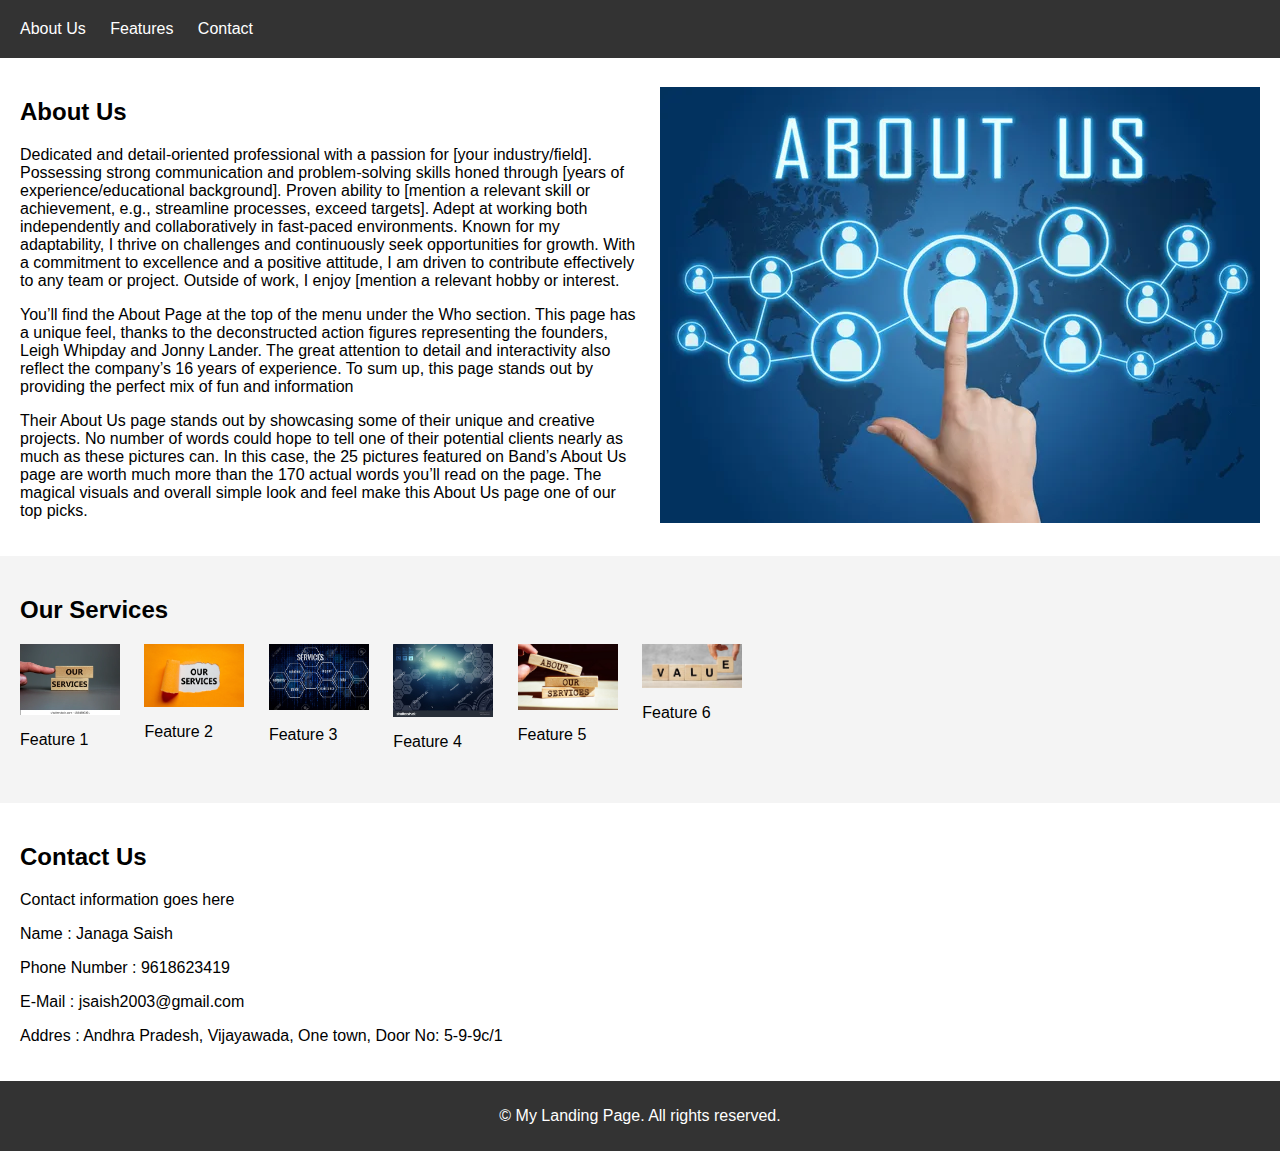
<file: Level1-Task1/index.html>
<!DOCTYPE html>
<html lang="en">
<head>
    <meta charset="UTF-8">
    <meta name="viewport" content="width=device-width, initial-scale=1.0">
    <title>My Landing Page</title>
    <link rel="stylesheet" href="style.css">
</head>
<body>
    <header>
        <nav>
            <ul>
                <li><a href="#about">About Us</a></li>
                <li><a href="#features">Features</a></li>
                <li><a href="#contact">Contact</a></li>
            </ul>
        </nav>
    </header>

    <section id="about" class="main-content">
        <div class="about-content">
            <div class="about-text">
                <h2>About Us</h2>
                <p>Dedicated and detail-oriented professional with a passion for [your industry/field]. Possessing strong communication and problem-solving skills honed through [years of experience/educational background]. Proven ability to [mention a relevant skill or achievement, e.g., streamline processes, exceed targets]. Adept at working both independently and collaboratively in fast-paced environments. Known for my adaptability, I thrive on challenges and continuously seek opportunities for growth. With a commitment to excellence and a positive attitude, I am driven to contribute effectively to any team or project. Outside of work, I enjoy [mention a relevant hobby or interest.</p>
                <p>You’ll find the About Page at the top of the menu under the Who section.

                    This page has a unique feel, thanks to the deconstructed action figures representing the founders, Leigh Whipday and Jonny Lander.
                    
                    The great attention to detail and interactivity also reflect the company’s 16 years of experience.
                    
                    To sum up, this page stands out by providing the perfect mix of fun and information</p>
                <p>Their About Us page stands out by showcasing some of their unique and creative projects.

                    No number of words could hope to tell one of their potential clients nearly as much as these pictures can.
                    
                    In this case, the 25 pictures featured on Band’s About Us page are worth much more than the 170 actual words you’ll read on the page.
                    
                    The magical visuals and overall simple look and feel make this About Us page one of our top picks.</p>
            </div>
            <div class="about-image">
                <img src="about.jpg" alt="About Us Image">
            </div>
        </div>
    </section>

    <section id="features" class="features">
        <h2>Our Services</h2>
        <ul>
            <li>
                <img src="o1.webp" alt="Feature 1 Image">
                <p>Feature 1</p>
            </li>
            <li>
                <img src="o2.jpg" alt="Feature 2 Image">
                <p>Feature 2</p>
            </li>
            <li>
                <img src="o3.jpg" alt="Feature 3 Image">
                <p>Feature 3</p>
            </li>
            <li>
                <img src="o4.jpg" alt="">
                <p>Feature 4</p>
            </li>
            <li>
                <img src="o5.jpg" alt="">
                <p>Feature 5</p>
            </li>
            <li>
                <img src="o6.jpg" alt="">
                <p>Feature 6</p>
            </li>
        </ul>
    </section>
    

    <section id="contact" class="contact">
        <h2>Contact Us</h2>
        <p>Contact information goes here</p>
        <p>Name : Janaga Saish</p>
        <p>Phone Number : 9618623419</p>
        <p>E-Mail : jsaish2003@gmail.com</p>
        <p>Addres : Andhra Pradesh, Vijayawada, One town, Door No:  5-9-9c/1</p>
    </section>

    <footer>
        <p>&copy;  My Landing Page. All rights reserved.</p>
    </footer>
</body>
</html>
</file>
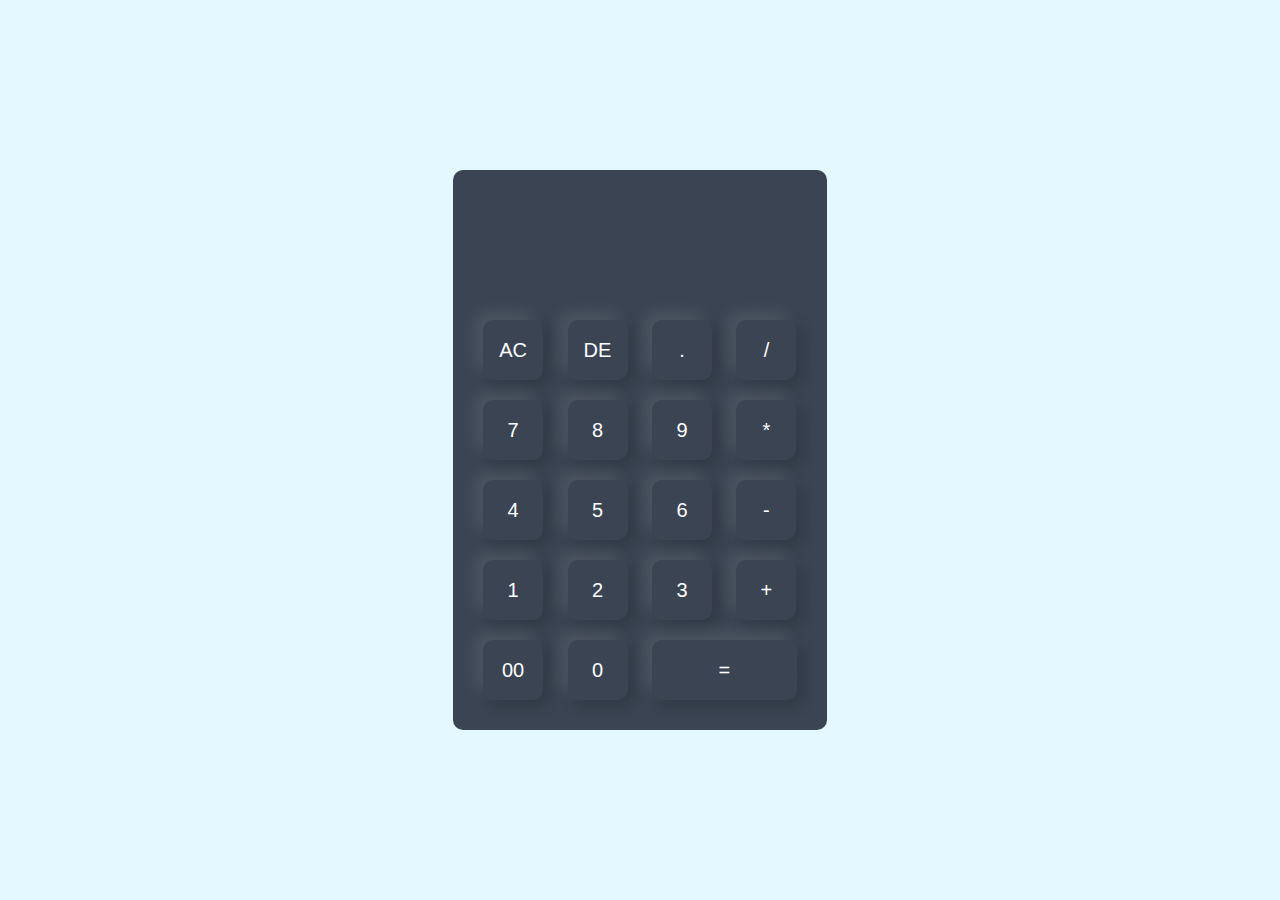
<file: Level1-Task3/Level1-Task3.html>
<!DOCTYPE html>
<html lang="en">

<head>
    <meta charset="UTF-8">
    <meta name="viewport" content="width=device-width, initial-scale=1.0">
    <title>Calculator</title>
    <link rel="stylesheet" href="styles.css">
</head>

<body>
    <div class="container">
        <div class="calculator">
            <form>
                <div class="display">
                    <input type="text" name="display">
                </div>
                <div>
                    <input type="button" value="AC" onclick="display.value='' ">
                    <input type="button" value="DE" onclick="display.value= display.value.toString().slice(0,-1) ">
                    <input type="button" value="." onclick="display.value+='.' ">
                    <input type="button" value="/" onclick="display.value+='/' ">
                </div>
                <div>
                    <input type="button" value="7" onclick="display.value+='7' ">
                    <input type="button" value="8" onclick="display.value+='8' ">
                    <input type="button" value="9" onclick="display.value+='9' ">
                    <input type="button" value="*" onclick="display.value+='*' ">
                </div>
                <div>
                    <input type="button" value="4" onclick="display.value+='4' ">
                    <input type="button" value="5" onclick="display.value+='5' ">
                    <input type="button" value="6" onclick="display.value+='6' ">
                    <input type="button" value="-" onclick="display.value+='-' ">
                </div>
                <div>
                    <input type="button" value="1" onclick="display.value+='1' ">
                    <input type="button" value="2" onclick="display.value+='2' ">
                    <input type="button" value="3" onclick="display.value+='3' ">
                    <input type="button" value="+" onclick="display.value+='+' ">
                </div>
                <div>
                    <input type="button" value="00" onclick="display.value+='00' ">
                    <input type="button" value="0" onclick="display.value+='0' ">
                    <input type="button" value="=" onclick="display.value=eval(display.value)" class="equal">
                </div>
            </form>
        </div>
    </div>
</body>

</html>
</file>
<file: Level1-Task1/style.css>
body {
    font-family: Arial, sans-serif;
    margin: 0;
    padding: 0;
}

header {
    background-color: #333;
    color: #fff;
    padding: 20px;
}

nav ul {
    list-style-type: none;
    margin: 0;
    padding: 0;
}

nav ul li {
    display: inline;
    margin-right: 20px;
}

nav ul li a {
    color: #fff;
    text-decoration: none;
}

nav ul li a:hover {
    text-decoration: underline;
}

.main-content,
.features,
.contact {
    padding: 20px;
}

.features {
    background-color: #f4f4f4;
}

footer {
    background-color: #333;
    color: #fff;
    text-align: center;
    padding: 10px 0;
}

.about-content {
    display: flex;
    align-items: center; /* Align items vertically */
}

.about-text {
    flex: 1; /* Take remaining space */
}

.about-image {
    margin-left: 20px;
}

.about-image img {
    max-width: 100%; /* Ensure image doesn't exceed container */
    height: auto; /* Maintain aspect ratio */
}
.features ul {
    list-style: none;
    padding: 0;
}

.features li {
    display: inline-block;
    vertical-align: top; /* Align items to the top */
    margin-right: 20px; /* Add spacing between items */
}

.features li img {
    display: block; /* Ensure images are block elements */
    max-width: 100px; /* Set maximum width for the images */
    height: auto;
}
</file>
<file: Level1-Task3/styles.css>
* {
    margin: 0;
    padding: 0;
    font-family: 'Poppins', sans-serif;
    box-sizing: border-box;
}

.container {
    width: 100;
    height: 100vh;
    background: #e3f9ff;
    display: flex;
    align-items: center;
    justify-content: center;
}

.calculator {
    background: #3a4452;
    padding: 20px;
    border-radius: 10px;
}

.calculator form input {
    border: 0;
    outline: 0;
    width: 60px;
    height: 60px;
    border-radius: 10px;
    box-shadow: -8px -8px 15px rgba(255, 255, 255, 0.1), 5px 5px 15px rgba(0, 0, 0, 0.2);
    background: transparent;
    font-size: 20px;
    color: #fff;
    cursor: pointer;
    margin: 10px;
}

form .display {
    display: flex;
    justify-content: flex-end;
    margin: 20px 0;
}

form .display input {
    text-align: right;
    flex: 1;
    font-size: 45px;
    box-shadow: none;
}

form input.equal {
    width: 145px;
}

from input .operator {
    color: #33ffd8;
}
</file>
